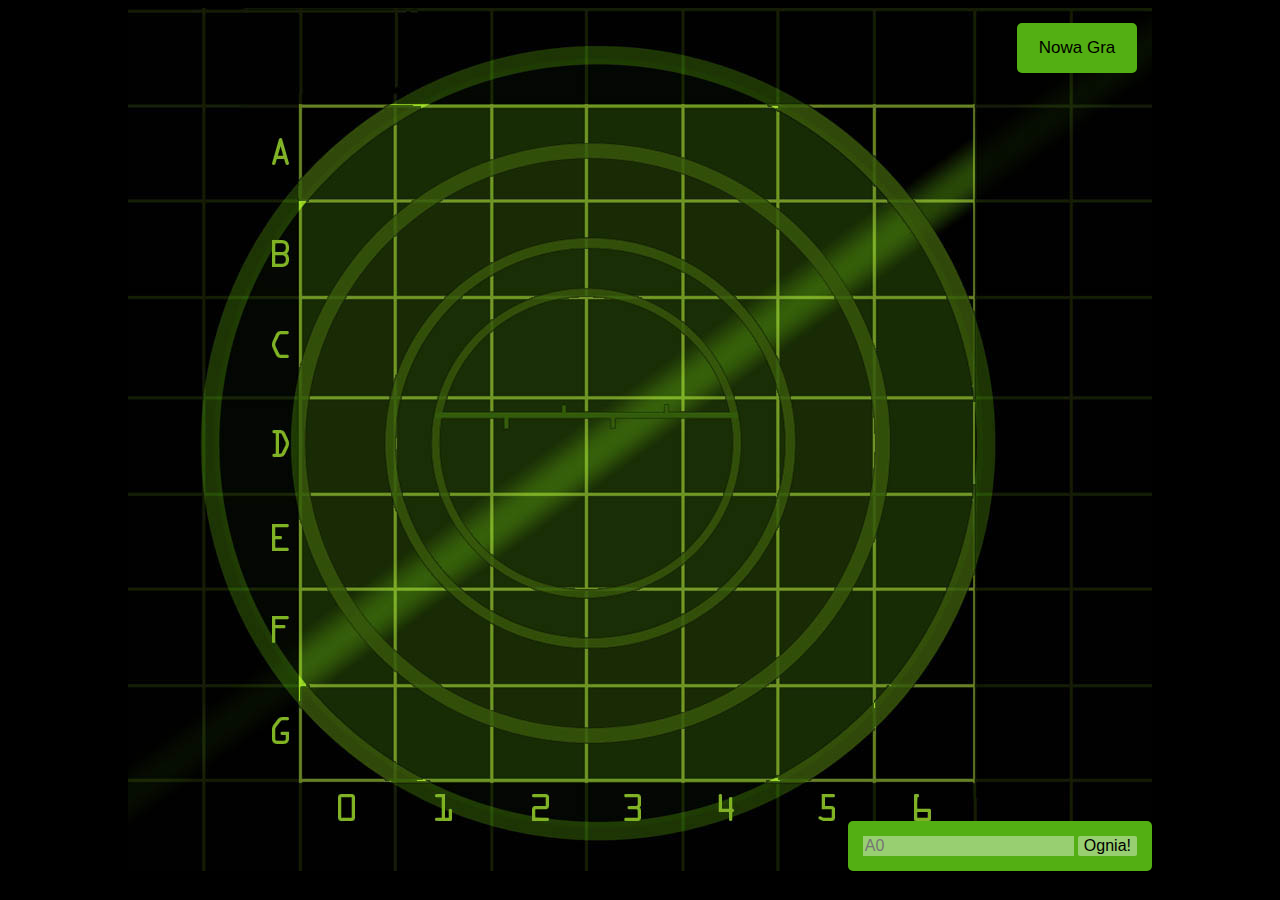
<file: index.html>
<!DOCTYPE html>
<html>
	<head>
		<meta charset="utf-8">
		<title>Gra w okręty</title>
		<link rel="stylesheet" type="text/css" href="style.css">  
	</head>
	<body>
		<div id="board">
			<div id="messageArea"></div>
			<button id="newGame">Nowa Gra</button>
			<table>
				<tr>
					<td id="00"></td><td id="01"></td><td id="02"></td><td id="03"></td><td id="04"></td><td id="05"></td><td id="06"></td>
				</tr>
				<tr>
					<td id="10"></td><td id="11"></td><td id="12"></td><td id="13"></td><td id="14"></td><td id="15"></td><td id="16"></td>
				</tr>
				<tr>
					<td id="20"></td><td id="21"></td><td id="22"></td><td id="23"></td><td id="24"></td><td id="25"></td><td id="26"></td>
				</tr>
				<tr>
					<td id="30"></td><td id="31"></td><td id="32"></td><td id="33"></td><td id="34"></td><td id="35"></td><td id="36"></td>
				</tr>
				<tr>
					<td id="40"></td><td id="41"></td><td id="42"></td><td id="43"></td><td id="44"></td><td id="45"></td><td id="46"></td>
				</tr>
				<tr>
					<td id="50"></td><td id="51"></td><td id="52"></td><td id="53"></td><td id="54"></td><td id="55"></td><td id="56"></td>
				</tr>
				<tr>
					<td id="60"></td><td id="61"></td><td id="62"></td><td id="63"></td><td id="64"></td><td id="65"></td><td id="66"></td>
				</tr>
			</table>
			<form>
				<input type="text" id="guessInput" placeholder="A0">
				<input type="button" id="fireButton" value="Ognia!">
			</form>
		</div>
		<script src="battleship.js"></script>
	</body>

</html>
</file>
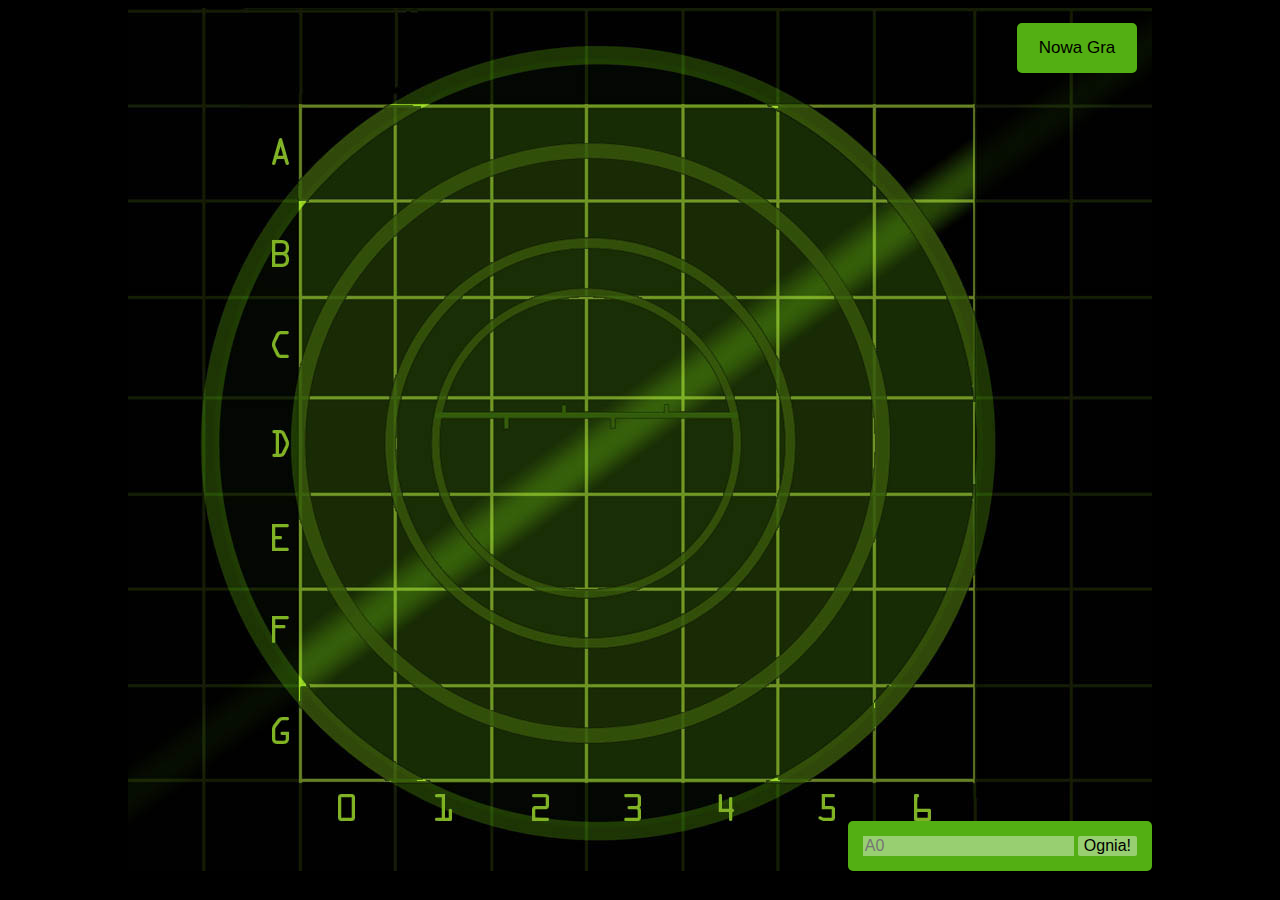
<file: battleship.html>
<!DOCTYPE html>
<html>
	<head>
		<meta charset="utf-8">
		<title>Gra w okręty</title>
		<link rel="stylesheet" type="text/css" href="style.css">  
	</head>
	<body>
		<div id="board">
			<div id="messageArea"></div>
			<button id="newGame">Nowa Gra</button>
			<table>
				<tr>
					<td id="00"></td><td id="01"></td><td id="02"></td><td id="03"></td><td id="04"></td><td id="05"></td><td id="06"></td>
				</tr>
				<tr>
					<td id="10"></td><td id="11"></td><td id="12"></td><td id="13"></td><td id="14"></td><td id="15"></td><td id="16"></td>
				</tr>
				<tr>
					<td id="20"></td><td id="21"></td><td id="22"></td><td id="23"></td><td id="24"></td><td id="25"></td><td id="26"></td>
				</tr>
				<tr>
					<td id="30"></td><td id="31"></td><td id="32"></td><td id="33"></td><td id="34"></td><td id="35"></td><td id="36"></td>
				</tr>
				<tr>
					<td id="40"></td><td id="41"></td><td id="42"></td><td id="43"></td><td id="44"></td><td id="45"></td><td id="46"></td>
				</tr>
				<tr>
					<td id="50"></td><td id="51"></td><td id="52"></td><td id="53"></td><td id="54"></td><td id="55"></td><td id="56"></td>
				</tr>
				<tr>
					<td id="60"></td><td id="61"></td><td id="62"></td><td id="63"></td><td id="64"></td><td id="65"></td><td id="66"></td>
				</tr>
			</table>
			<form>
				<input type="text" id="guessInput" placeholder="A0">
				<input type="button" id="fireButton" value="Ognia!">
			</form>
		</div>
		<script src="https://ajax.googleapis.com/ajax/libs/jquery/1.12.4/jquery.min.js"></script>
		<script src="battleship.js"></script>
	</body>

</html>
</file>
<file: style.css>
body {
	background-color: #000;
}
#board {
	position: relative;
	width: 1024px;
	height: 863px;
	margin: auto;
	background: url("images/board.jpg") no-repeat;
}
#messageArea {
	position: absolute;
	top: 15px;
	left: 15px;
	font-size: 17px;
	color: rgb(83, 175, 19);
}
table {
	position: absolute;
	top: 98px;
	left: 173px;
	border-spacing: 0px;
}
td {
	width: 94px;
	height: 94px;
}
form {
	position: absolute;
	right: 0;
	bottom: 0;
	padding: 15px;
	background-color: rgb(83, 175, 19);
	border-radius: 5px;

}
form input {
	background-color: rgb(152, 207, 113);
	font-size: 1em;
	border: none;

}
#fireButton {
	border-radius: 2px;
	cursor: pointer;
	transition: .3s;
}
.hit {
	background: url("images/ship.png") no-repeat center center;
}
.miss {
	background: url("images/miss.png") no-repeat center center;
}
#newGame {
	position: absolute;
	top: 15px;
	right: 15px;
	background-color: rgb(83, 175, 19);
	border: none;
	width: 120px;
	height: 50px;
	border-radius: 5px;
	font-size: 17px;
	cursor: pointer;
	transition: .3s;
}
#newGame:hover {
	background-color: rgb(152, 207, 113);
}
#guessInput:focus {
	outline-color: #2A5C07;
}
#fireButton:hover {
	background-color: #2A5C07;
	
}
</file>
